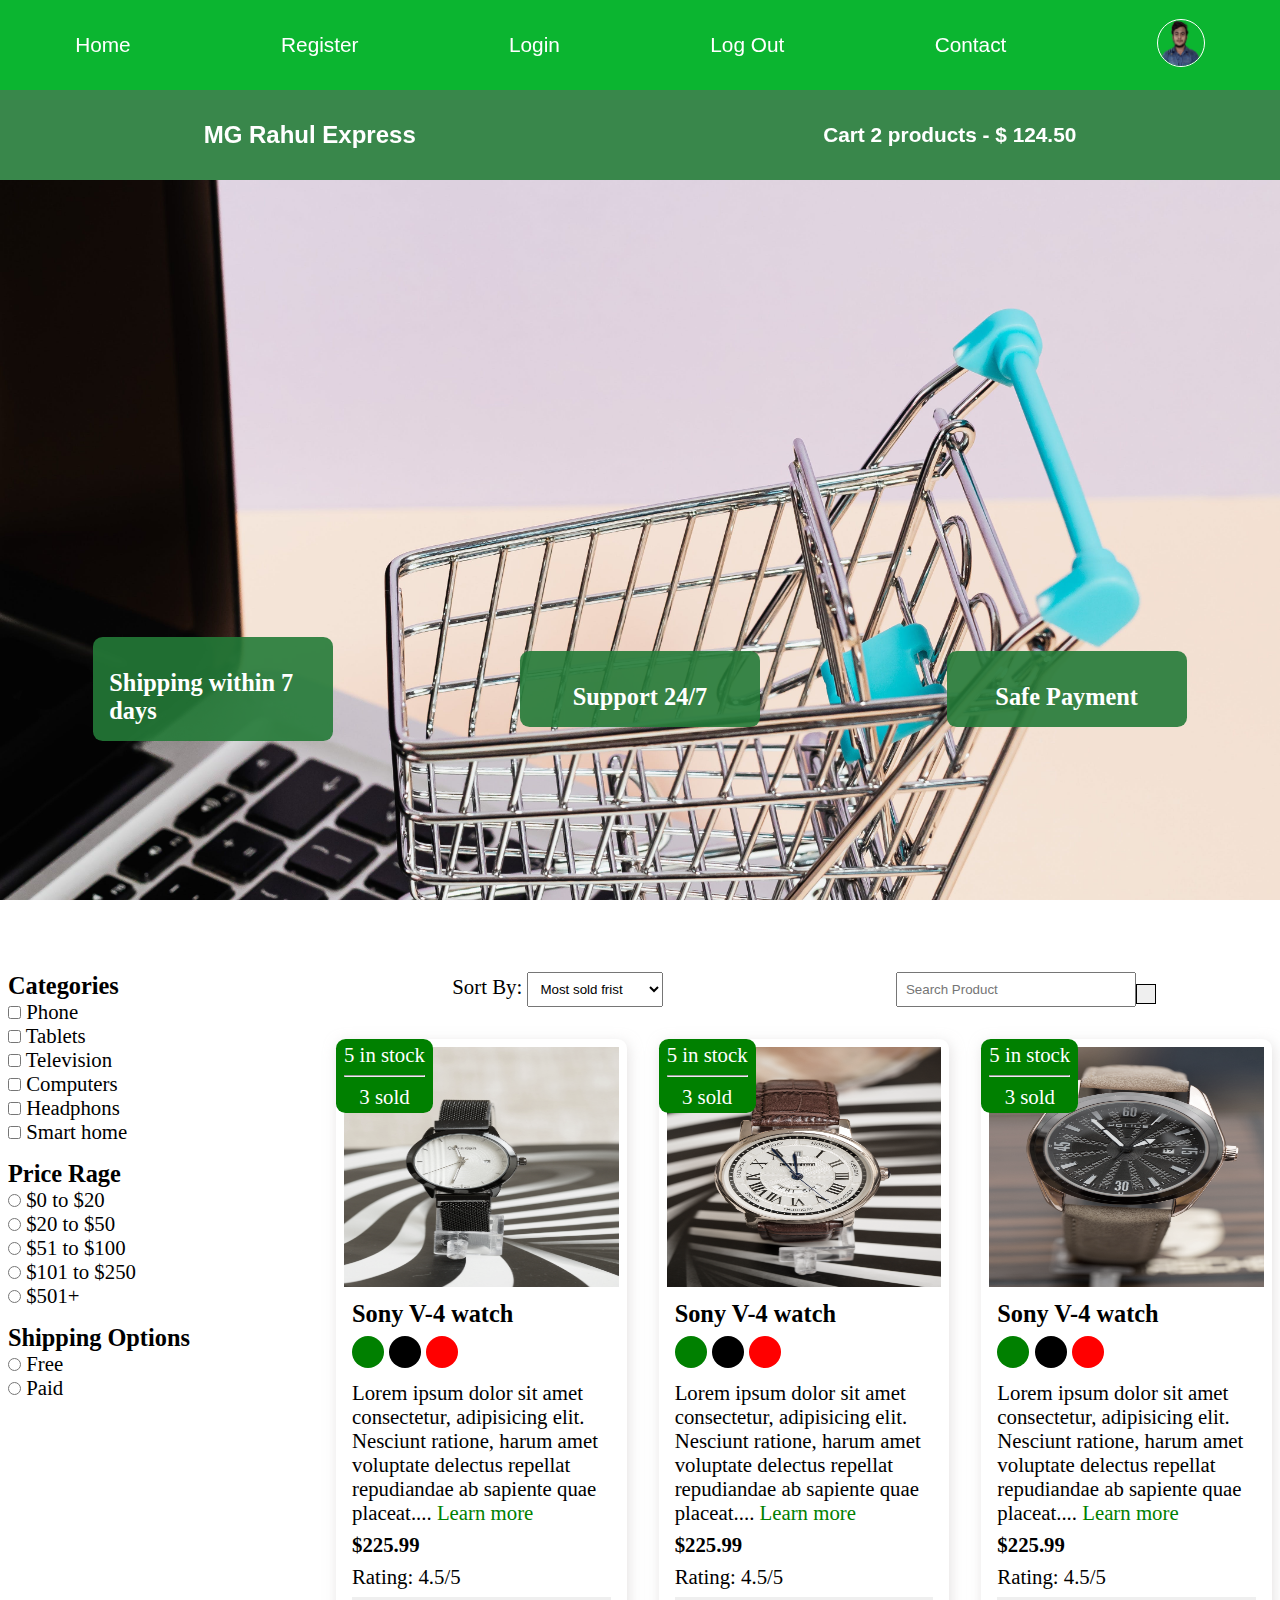
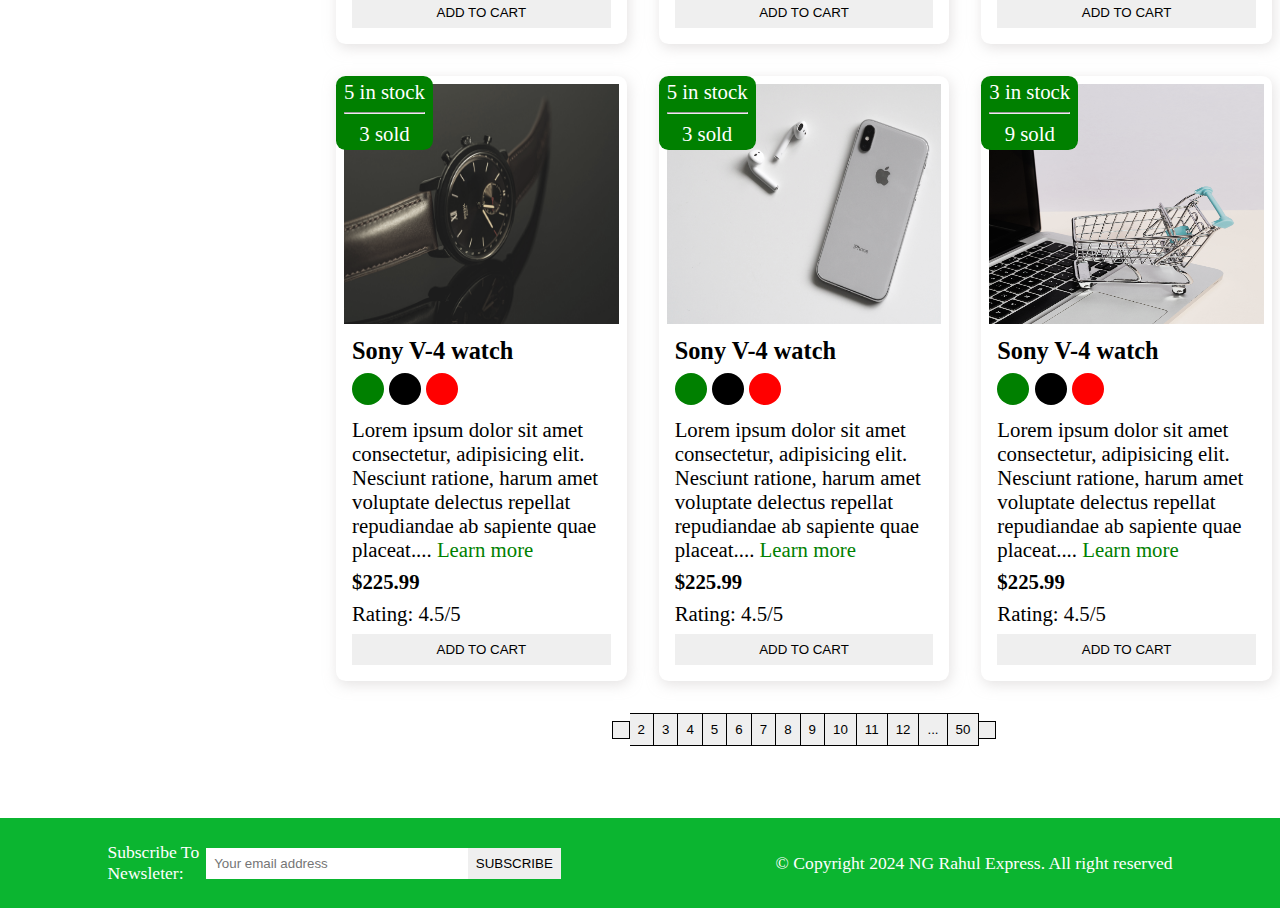
<file: ecommerce project/index.html>
<!DOCTYPE html>
<html lang="en">
  <head>
    <meta charset="UTF-8" />
    <meta name="viewport" content="width=device-width, initial-scale=1.0" />
    <meta name="description" content="mg rahul" />
    <title>Ecommerce Project</title>

    <!-- font awesome cdn -->
    <link
      rel="stylesheet"
      href="https://cdnjs.cloudflare.com/ajax/libs/font-awesome/6.5.1/css/all.min.css"
      integrity="sha512-DTOQO9RWCH3ppGqcWaEA1BIZOC6xxalwEsw9c2QQeAIftl+Vegovlnee1c9QX4TctnWMn13TZye+giMm8e2LwA=="
      crossorigin="anonymous"
      referrerpolicy="no-referrer"
    />

    <link rel="stylesheet" href="style.css" />
  </head>
  <body>
    <!-- navbar starts here  -->
    <i class="fas fa-bars fa-2x" id="menu-icon"></i>
    <nav id="menu" class="hidden">
      <ul class="nav__upper flex-space-around">
        <li class="nav_list">
          <a href="./index.html" class="nav__link">Home</a>
        </li>

        <li class="nav_list">
          <a href="./register.html" class="nav__link">Register</a>
        </li>
        <li class="nav_list">
          <a href="./login.html" class="nav__link">Login</a>
        </li>
        <li class="nav_list">
          <a href="./index.html" class="nav__link">Log Out</a>
        </li>
        <li class="nav_list">
          <a href="./contact.html" class="nav__link">Contact</a>
        </li>
        <li class="nav_list">
          <a href="./profile.html" class="nav__link">
            <img
              class="profile-icon"
              src="./Image/midle.png"
              alt="MG Rahul Photo"
            />
          </a>
        </li>
      </ul>

      <ul class="nav__lower flex-space-around">
        <li class="nav_list">
          <a href="./index.html" class="nav__link nav__brand"
            >MG Rahul Express</a
          >
        </li>
        <li class="nav_list">
          <a href="./card.html" class="nav__link nav__card">
            <span><i class="fa-solid fa-cart-shopping"></i></span>
            Cart 2 products - $ 124.50
          </a>
        </li>
      </ul>
    </nav>
    <!-- navbar ends here  -->

    <!-- header starts here  -->
    <header class="header">
      <div class="banner flex-space-around">
        <marquee behavior="" direction="" class="banner__titiel"
          >50% Sales going on</marquee
        >
        <div class="features flex-space-around">
          <article class="feature flex-center">
            <i class="fa-solid fa-truck feature_icon"></i>
            <h3>Shipping within 7 days</h3>
          </article>
          <article class="feature flex-center">
            <i class="fa-brands fa-rocketchat feature_icon"></i>
            <h3>Support 24/7</h3>
          </article>
          <article class="feature flex-center">
            <i class="fa-regular fa-credit-card feature_icon"></i>
            <h3>Safe Payment</h3>
          </article>
        </div>
      </div>
    </header>
    <!-- header ends here  -->

    <!-- main starts here  -->
    <main class="flex-center">
      <div class="sidebar">
        <section class="categories-section">
          <h3 class="section-title">Categories</h3>
          <ul class="list">
            <li class="list__item">
              <label for="phone">
                <input type="checkbox" name="phone" id="phone" value="phone" />
                Phone
              </label>
            </li>
            <li class="list__item">
              <label for="tablets">
                <input
                  type="checkbox"
                  name="tablets"
                  id="tablets"
                  value="tablets"
                />
                Tablets
              </label>
            </li>
            <li class="list__item">
              <label for="television">
                <input
                  type="checkbox"
                  name="television"
                  id="television"
                  value="television"
                />
                Television
              </label>
            </li>
            <li class="list__item">
              <label for="computers">
                <input
                  type="checkbox"
                  name="computers"
                  id="computers"
                  value="computers"
                />
                Computers
              </label>
            </li>
            <li class="list__item">
              <label for="headphons">
                <input
                  type="checkbox"
                  name="headphons"
                  id="headphons"
                  value="headphons"
                />
                Headphons
              </label>
            </li>
            <li class="list__item">
              <label for="smarthome">
                <input
                  type="checkbox"
                  name="smarthome"
                  id="smarthome"
                  value="smarthome"
                />
                Smart home
              </label>
            </li>
          </ul>
        </section>

        <section class="price-section">
          <h3 class="section-title">Price Rage</h3>
          <ul class="list">
            <li class="list__item">
              <label for="price1">
                <input
                  type="radio"
                  name="price"
                  id="price1"
                  value="[0 to 20]"
                />
                $0 to $20
              </label>
            </li>
            <li class="list__item">
              <label for="price2">
                <input
                  type="radio"
                  name="price"
                  id="price2"
                  value="[21 to 50]"
                />
                $20 to $50
              </label>
            </li>
            <li class="list__item">
              <label for="price3">
                <input
                  type="radio"
                  name="price"
                  id="price3"
                  value="[51 to 100]"
                />
                $51 to $100
              </label>
            </li>
            <li class="list__item">
              <label for="price4">
                <input
                  type="radio"
                  name="price"
                  id="price4"
                  value="[101 to 500]"
                />
                $101 to $250
              </label>
            </li>
            <li class="list__item">
              <label for="price5">
                <input type="radio" name="price" id="price5" value="[501+]" />
                $501+
              </label>
            </li>
          </ul>
        </section>

        <section class="shipping-section">
          <h3 class="section-title">Shipping Options</h3>
          <ul class="list">
            <li class="list__item">
              <label for="free">
                <input type="radio" name="shipping" id="free" value="free" />
                Free
              </label>
            </li>
            <li class="list__item">
              <label for="paid">
                <input type="radio" name="shipping" id="paid" value="paid" />
                Paid
              </label>
            </li>
          </ul>
        </section>
      </div>
      <div class="main-content">
        <section class="actions flex-space-around">
          <div class="actions__sort">
            <label for="sort"> Sort By:</label>
            <select name="sort" id="sort">
              <option value="sold">Most sold frist</option>
              <option value="rating">Most rated frist</option>
              <option value="price">Cheapest frist</option>
              <option value="arrival">Newest frist</option>
              <option value="discount">Biggest discount</option>
            </select>
          </div>
          <div class="actions__search">
            <input type="text" name="" id="" placeholder="Search Product" />
            <button class="btn">
              <i class="fa-sharp fa-solid fa-magnifying-glass"></i>
            </button>
          </div>
        </section>

        <!-- products section starts here  -->
        <section class="products">
          <article class="product card">
            <div class="badge">
              <span>5 in stock</span>
              <hr class="hr-design" />
              <span>3 sold</span>
            </div>
            <img
              src="./Image/pexels-antony-trivet-9979945.jpg"
              alt="Product1"
              class="product__img"
            />
            <div class="product__body">
              <h3 class="product__title">Sony V-4 watch</h3>
              <p>
                <span class="dot green"></span>
                <span class="dot blck"></span>
                <span class="dot red"></span>
              </p>
              <p class="product__description">
                Lorem ipsum dolor sit amet consectetur, adipisicing elit.
                Nesciunt ratione, harum amet voluptate delectus repellat
                repudiandae ab sapiente quae placeat....
                <a href="./product.html" class="learn-more">Learn more</a>
              </p>
              <h4 class="product__price">$225.99</h4>
              <p class="product__rating">Rating: 4.5/5</p>
              <button class="btn product__btn">Add To Cart</button>
            </div>
          </article>
          <article class="product card">
            <div class="badge">
              <span>5 in stock</span>
              <hr class="hr-design" />
              <span>3 sold</span>
            </div>
            <img
              src="./Image/pexels-antony-trivet-9978709.jpg"
              alt="Product1"
              class="product__img"
            />
            <div class="product__body">
              <h3 class="product__title">Sony V-4 watch</h3>
              <p>
                <span class="dot green"></span>
                <span class="dot blck"></span>
                <span class="dot red"></span>
              </p>
              <p class="product__description">
                Lorem ipsum dolor sit amet consectetur, adipisicing elit.
                Nesciunt ratione, harum amet voluptate delectus repellat
                repudiandae ab sapiente quae placeat....
                <a href="./product.html" class="learn-more">Learn more</a>
              </p>
              <h4 class="product__price">$225.99</h4>
              <p class="product__rating">Rating: 4.5/5</p>
              <button class="btn product__btn">Add To Cart</button>
            </div>
          </article>
          <article class="product card">
            <div class="badge">
              <span>5 in stock</span>
              <hr class="hr-design" />
              <span>3 sold</span>
            </div>
            <img
              src="./Image/pexels-antony-trivet-9979199.jpg"
              alt="Product1"
              class="product__img"
            />
            <div class="product__body">
              <h3 class="product__title">Sony V-4 watch</h3>
              <p>
                <span class="dot green"></span>
                <span class="dot blck"></span>
                <span class="dot red"></span>
              </p>
              <p class="product__description">
                Lorem ipsum dolor sit amet consectetur, adipisicing elit.
                Nesciunt ratione, harum amet voluptate delectus repellat
                repudiandae ab sapiente quae placeat....
                <a href="./product.html" class="learn-more">Learn more</a>
              </p>
              <h4 class="product__price">$225.99</h4>
              <p class="product__rating">Rating: 4.5/5</p>
              <button class="btn product__btn">Add To Cart</button>
            </div>
          </article>
          <article class="product card">
            <div class="badge">
              <span>5 in stock</span>
              <hr class="hr-design" />
              <span>3 sold</span>
            </div>
            <img
              src="./Image/pexels-castorly-stock-3829441.jpg"
              alt="Product1"
              class="product__img"
            />
            <div class="product__body">
              <h3 class="product__title">Sony V-4 watch</h3>
              <p>
                <span class="dot green"></span>
                <span class="dot blck"></span>
                <span class="dot red"></span>
              </p>
              <p class="product__description">
                Lorem ipsum dolor sit amet consectetur, adipisicing elit.
                Nesciunt ratione, harum amet voluptate delectus repellat
                repudiandae ab sapiente quae placeat....
                <a href="./product.html" class="learn-more">Learn more</a>
              </p>
              <h4 class="product__price">$225.99</h4>
              <p class="product__rating">Rating: 4.5/5</p>
              <button class="btn product__btn">Add To Cart</button>
            </div>
          </article>
          <article class="product card">
            <div class="badge">
              <span>5 in stock</span>
              <hr class="hr-design" />
              <span>3 sold</span>
            </div>
            <img
              src="./Image/pexels-jess-bailey-designs-788946.jpg"
              alt="Product1"
              class="product__img"
            />
            <div class="product__body">
              <h3 class="product__title">Sony V-4 watch</h3>
              <p>
                <span class="dot green"></span>
                <span class="dot blck"></span>
                <span class="dot red"></span>
              </p>
              <p class="product__description">
                Lorem ipsum dolor sit amet consectetur, adipisicing elit.
                Nesciunt ratione, harum amet voluptate delectus repellat
                repudiandae ab sapiente quae placeat....
                <a href="./product.html" class="learn-more">Learn more</a>
              </p>
              <h4 class="product__price">$225.99</h4>
              <p class="product__rating">Rating: 4.5/5</p>
              <button class="btn product__btn">Add To Cart</button>
            </div>
          </article>
          <article class="product card">
            <div class="badge">
              <span>3 in stock</span>
              <hr class="hr-design" />
              <span>9 sold</span>
            </div>
            <img
              src="./Image/pexels-karolina-grabowska-5632382.jpg"
              alt="Product1"
              class="product__img"
            />
            <div class="product__body">
              <h3 class="product__title">Sony V-4 watch</h3>
              <p>
                <span class="dot green"></span>
                <span class="dot blck"></span>
                <span class="dot red"></span>
              </p>
              <p class="product__description">
                Lorem ipsum dolor sit amet consectetur, adipisicing elit.
                Nesciunt ratione, harum amet voluptate delectus repellat
                repudiandae ab sapiente quae placeat....
                <a href="./product.html" class="learn-more">Learn more</a>
              </p>
              <h4 class="product__price">$225.99</h4>
              <p class="product__rating">Rating: 4.5/5</p>
              <button class="btn product__btn">Add To Cart</button>
            </div>
          </article>
        </section>
        <!-- products section ends here  -->

        <div class="pagination">
          <button class="btn btn-pagination">
            <i class="fas fa-less-than"></i>
          </button>
          <button class="btn btn-pagination">2</button>
          <button class="btn btn-pagination">3</button>
          <button class="btn btn-pagination">4</button>
          <button class="btn btn-pagination">5</button>
          <button class="btn btn-pagination">6</button>
          <button class="btn btn-pagination">7</button>
          <button class="btn btn-pagination">8</button>
          <button class="btn btn-pagination">9</button>
          <button class="btn btn-pagination">10</button>
          <button class="btn btn-pagination">11</button>
          <button class="btn btn-pagination">12</button>
          <button class="btn btn-pagination">...</button>
          <button class="btn btn-pagination">50</button>
          <button class="btn btn-pagination">
            <i class="fas fa-greater-than"></i>
          </button>
        </div>
      </div>
    </main>
    <!-- main ends here  -->

    <!-- footer ends here  -->
    <footer class="footer flex-space-around">
      <div class="flex-space-around">
        <label for="subscribe">Subscribe To Newsleter: </label>
        <input
          type="email"
          id="subscribe"
          name="subscribe"
          placeholder="Your email address"
          class="footer_input"
        />
        <button class="btn btn-subscribe">Subscribe</button>
      </div>
      <div>
        <p>&copy; Copyright 2024 NG Rahul Express. All right reserved</p>
      </div>
    </footer>
    <!-- footer starts here  -->
    <script src="./script/index.js"></script>
  </body>
</html>
</file>
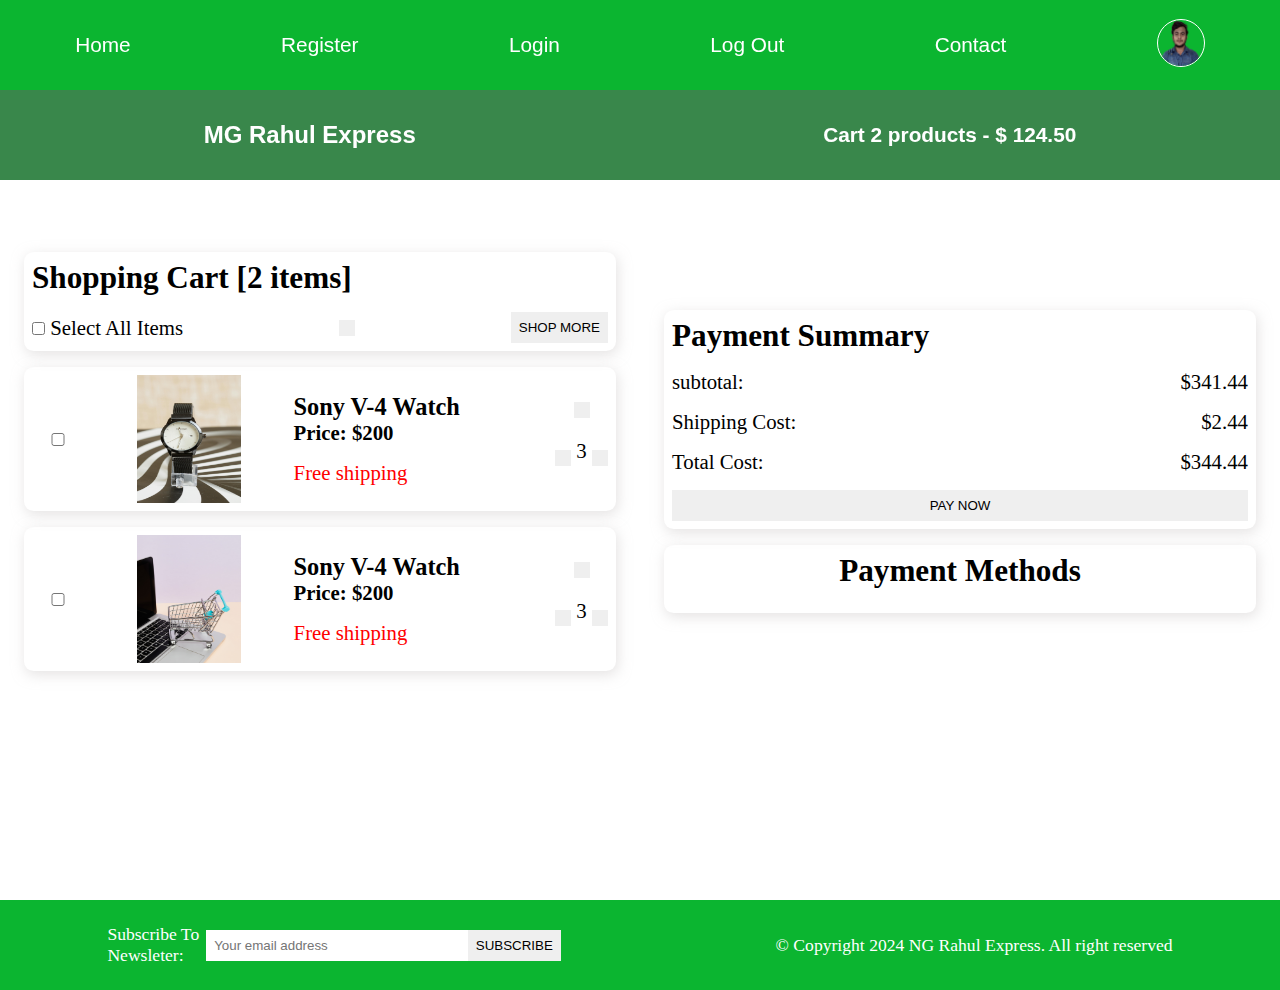
<file: ecommerce project/card.html>
<!DOCTYPE html>
<html lang="en">
  <head>
    <meta charset="UTF-8" />
    <meta name="viewport" content="width=device-width, initial-scale=1.0" />
    <meta name="description" content="mg rahul" />
    <title>Ecommerce Project</title>

    <!-- font awesome cdn -->
    <link
      rel="stylesheet"
      href="https://cdnjs.cloudflare.com/ajax/libs/font-awesome/6.5.1/css/all.min.css"
      integrity="sha512-DTOQO9RWCH3ppGqcWaEA1BIZOC6xxalwEsw9c2QQeAIftl+Vegovlnee1c9QX4TctnWMn13TZye+giMm8e2LwA=="
      crossorigin="anonymous"
      referrerpolicy="no-referrer"
    />

    <link rel="stylesheet" href="style.css" />
  </head>
  <body>
    <!-- navbar starts here  -->
    <i class="fas fa-bars fa-2x" id="menu-icon"></i>
    <nav id="menu" class="hidden">
      <ul class="nav__upper flex-space-around">
        <li class="nav_list">
          <a href="./index.html" class="nav__link">Home</a>
        </li>

        <li class="nav_list">
          <a href="./register.html" class="nav__link">Register</a>
        </li>
        <li class="nav_list">
          <a href="./login.html" class="nav__link">Login</a>
        </li>
        <li class="nav_list">
          <a href="./index.html" class="nav__link">Log Out</a>
        </li>
        <li class="nav_list">
          <a href="./contact.html" class="nav__link">Contact</a>
        </li>
        <li class="nav_list">
          <a href="./profile.html" class="nav__link">
            <img
              class="profile-icon"
              src="./Image/midle.png"
              alt="MG Rahul Photo"
            />
          </a>
        </li>
      </ul>

      <ul class="nav__lower flex-space-around">
        <li class="nav_list">
          <a href="./index.html" class="nav__link nav__brand"
            >MG Rahul Express</a
          >
        </li>
        <li class="nav_list">
          <a href="./card.html" class="nav__link nav__card">
            <span><i class="fa-solid fa-cart-shopping"></i></span>
            Cart 2 products - $ 124.50
          </a>
        </li>
      </ul>
    </nav>
    <!-- navbar ends here  -->
    <main>
      <div class="cart flex-space-around">
        <div class="cart__items">
          <div class="cart__item__heading card">
            <h2>Shopping Cart [2 items]</h2>
            <div class="cart__item__action">
              <label for="select">
                <input type="checkbox" name="select" id="select" />
                Select All Items
              </label>
              <button class="btn">
                <i class="fas fa-trash-alt"></i>
              </button>
              <button class="btn">Shop More</button>
            </div>
          </div>
          <div class="cart__item card flex-center">
            <input type="checkbox" name="select" id="select" />
            <img
              src="./Image/pexels-antony-trivet-9979945.jpg"
              alt="image"
              class="cart__item-img"
            />
            <div class="cart__item_description">
              <h3 class="product_name">Sony V-4 Watch</h3>
              <h4 class="product_price">Price: $200</h4>
              <p class="cart__item__shjipping">Free shipping</p>
            </div>
            <div class="cart__item__actions">
              <div>
                <button class="btn">
                  <i class="fas fa-trash-alt"></i>
                </button>
              </div>
              <div>
                <button class="btn">
                  <i class="fas fa-add"></i>
                </button>
                <span>3</span>
                <button class="btn">
                  <i class="fas fa-minus"></i>
                </button>
              </div>
            </div>
          </div>

          <div class="cart__item card flex-center">
            <input type="checkbox" name="select" id="select" />
            <img
              src="./Image/pexels-karolina-grabowska-5632382.jpg"
              alt="image"
              class="cart__item-img"
            />
            <div class="cart__item_description">
              <h3 class="product_name">Sony V-4 Watch</h3>
              <h4 class="product_price">Price: $200</h4>
              <p class="cart__item__shjipping">Free shipping</p>
            </div>
            <div class="cart__item__actions">
              <div>
                <button class="btn">
                  <i class="fas fa-trash-alt"></i>
                </button>
              </div>
              <div>
                <button class="btn">
                  <i class="fas fa-add"></i>
                </button>
                <span>3</span>
                <button class="btn">
                  <i class="fas fa-minus"></i>
                </button>
              </div>
            </div>
          </div>
        </div>
        <div class="cart__payment">
          <div class="cart__payment__summary card">
            <h2>Payment Summary</h2>
            <div class="cart__payment__summary__total">
              <p>subtotal:</p>
              <p>$341.44</p>
            </div>
            <div class="cart__payment__summary__total">
              <p>Shipping Cost:</p>
              <p>$2.44</p>
            </div>
            <div class="cart__payment__summary__total">
              <p>Total Cost:</p>
              <p>$344.44</p>
            </div>
            <button class="btn cart__payment_btn">PAY NOW</button>
          </div>
          <div class="cart__payment__method card">
            <h2>Payment Methods</h2>
            <div>
              <i class="fa-brands fa-cc-visa fa-3x"></i>
              <i class="fa-brands fa-cc-apple-pay fa-3x"></i>
              <i class="fa-brands fa-cc-amex fa-3x"></i>
              <i class="fa-brands fa-cc-amazon-pay fa-3x"></i>
              <i class="fa-brands fa-cc-paypal fa-3x"></i>
            </div>
          </div>
        </div>
      </div>
    </main>
    <!-- footer ends here  -->
    <footer class="footer flex-space-around">
      <div class="flex-space-around">
        <label for="subscribe">Subscribe To Newsleter: </label>
        <input
          type="email"
          id="subscribe"
          name="subscribe"
          placeholder="Your email address"
          class="footer_input"
        />
        <button class="btn btn-subscribe">Subscribe</button>
      </div>
      <div>
        <p>&copy; Copyright 2024 NG Rahul Express. All right reserved</p>
      </div>
    </footer>
    <!-- footer starts here  -->
    <script src="./script/index.js"></script>
  </body>
</html>
</file>
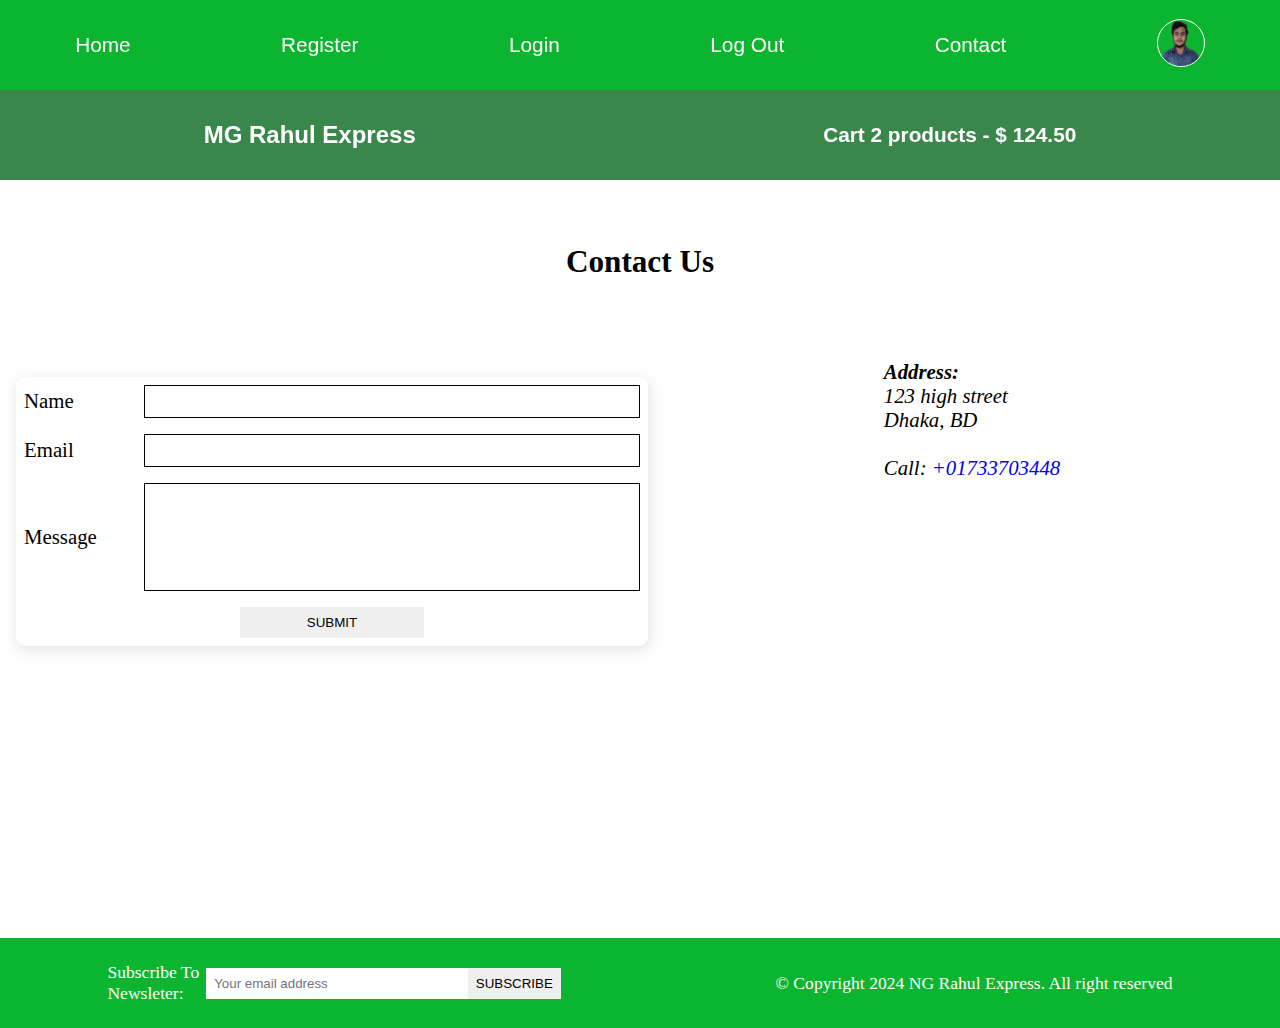
<file: ecommerce project/contact.html>
<!DOCTYPE html>
<html lang="en">
  <head>
    <meta charset="UTF-8" />
    <meta name="viewport" content="width=device-width, initial-scale=1.0" />
    <meta name="description" content="mg rahul" />
    <title>Ecommerce Project</title>

    <!-- font awesome cdn -->
    <link
      rel="stylesheet"
      href="https://cdnjs.cloudflare.com/ajax/libs/font-awesome/6.5.1/css/all.min.css"
      integrity="sha512-DTOQO9RWCH3ppGqcWaEA1BIZOC6xxalwEsw9c2QQeAIftl+Vegovlnee1c9QX4TctnWMn13TZye+giMm8e2LwA=="
      crossorigin="anonymous"
      referrerpolicy="no-referrer"
    />

    <link rel="stylesheet" href="style.css" />
  </head>
  <body>
    <!-- navbar starts here  -->
    <i class="fas fa-bars fa-2x" id="menu-icon"></i>
    <nav id="menu" class="hidden">
      <ul class="nav__upper flex-space-around">
        <li class="nav_list">
          <a href="./index.html" class="nav__link">Home</a>
        </li>

        <li class="nav_list">
          <a href="./register.html" class="nav__link">Register</a>
        </li>
        <li class="nav_list">
          <a href="./login.html" class="nav__link">Login</a>
        </li>
        <li class="nav_list">
          <a href="./index.html" class="nav__link">Log Out</a>
        </li>
        <li class="nav_list">
          <a href="./contact.html" class="nav__link">Contact</a>
        </li>
        <li class="nav_list">
          <a href="./profile.html" class="nav__link">
            <img
              class="profile-icon"
              src="./Image/midle.png"
              alt="MG Rahul Photo"
            />
          </a>
        </li>
      </ul>

      <ul class="nav__lower flex-space-around">
        <li class="nav_list">
          <a href="./index.html" class="nav__link nav__brand"
            >MG Rahul Express</a
          >
        </li>
        <li class="nav_list">
          <a href="./card.html" class="nav__link nav__card">
            <span><i class="fa-solid fa-cart-shopping"></i></span>
            Cart 2 products - $ 124.50
          </a>
        </li>
      </ul>
    </nav>
    <!-- navbar ends here  -->

    <main>
      <section class="contact-section">
        <h2 class="section-title text-center">Contact Us</h2>
        <div class="contact-container flex-center">
          <form action="#" class="form card">
            <div class="form-control flex-center">
              <label for="name">Name</label>
              <input
                type="text"
                name="name"
                id="name"
                required
                autocomplete="name"
              />
            </div>
            <div class="form-control flex-center">
              <label for="email">Email</label>
              <input
                type="email"
                name="email"
                id="email"
                required
                autocomplete="email"
              />
            </div>
            <div class="form-control flex-center">
              <label for="message">Message</label>
              <textarea
                name="message"
                id="message"
                cols=" "
                rows=" "
              ></textarea>
            </div>
            <div class="form-control flex-center form-btn-field">
              <button class="btn contact-btn" type="submit">Submit</button>
            </div>
          </form>
          <div class="contact-address flex-space-around">
            <address>
              <h4>Address:</h4>
              <p>123 high street</p>
              <p>Dhaka, BD</p>

              <br />
              <span>Call: </span>
              <a href="tel:+01733703448">+01733703448</a>
            </address>
            <iframe
              class="contact-map"
              src="https://www.google.com/maps/embed?pb=!1m18!1m12!1m3!1d29060.179461706266!2d90.76095604345643!3d24.432653399649627!2m3!1f0!2f0!3f0!3m2!1i1024!2i768!4f13.1!3m3!1m2!1s0x3756918773180af5%3A0x530a9427210ef003!2sKishoreganj!5e0!3m2!1sen!2sbd!4v1705348744077!5m2!1sen!2sbd"
              style="border: 0"
              allowfullscreen=""
              loading="lazy"
              referrerpolicy="no-referrer-when-downgrade"
            ></iframe>
          </div>
        </div>
      </section>
    </main>
    <!-- footer ends here  -->
    <footer class="footer flex-space-around">
      <div class="flex-space-around">
        <label for="subscribe">Subscribe To Newsleter: </label>
        <input
          type="email"
          id="subscribe"
          name="subscribe"
          placeholder="Your email address"
          class="footer_input"
        />
        <button class="btn btn-subscribe">Subscribe</button>
      </div>
      <div>
        <p>&copy; Copyright 2024 NG Rahul Express. All right reserved</p>
      </div>
    </footer>
    <!-- footer starts here  -->
    <script src="./script/index.js"></script>
  </body>
</html>
</file>
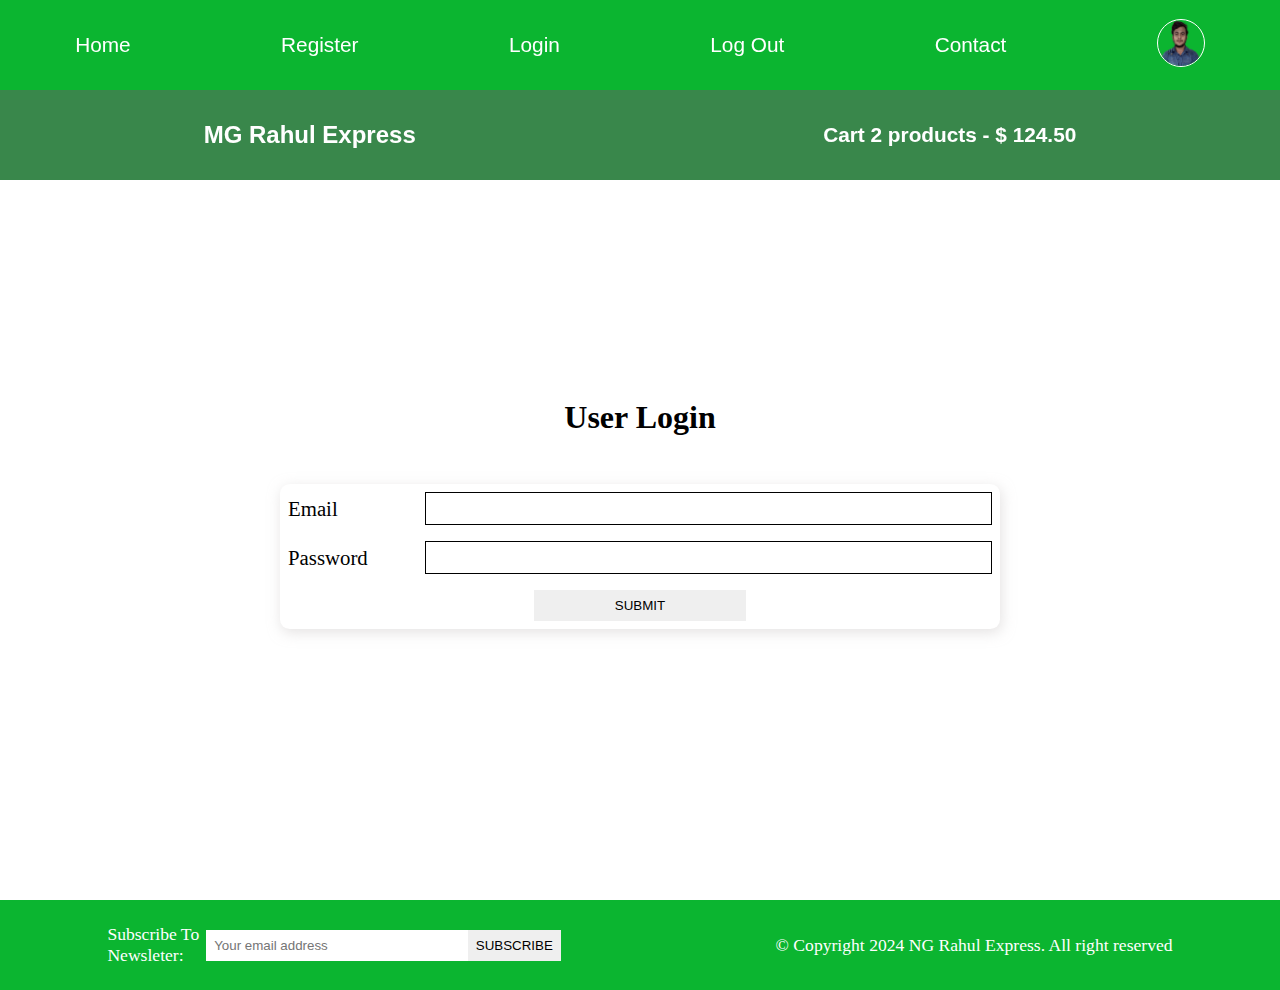
<file: ecommerce project/login.html>
<!DOCTYPE html>
<html lang="en">
  <head>
    <meta charset="UTF-8" />
    <meta name="viewport" content="width=device-width, initial-scale=1.0" />
    <meta name="description" content="mg rahul" />
    <title>Ecommerce Project</title>

    <!-- font awesome cdn -->
    <link
      rel="stylesheet"
      href="https://cdnjs.cloudflare.com/ajax/libs/font-awesome/6.5.1/css/all.min.css"
      integrity="sha512-DTOQO9RWCH3ppGqcWaEA1BIZOC6xxalwEsw9c2QQeAIftl+Vegovlnee1c9QX4TctnWMn13TZye+giMm8e2LwA=="
      crossorigin="anonymous"
      referrerpolicy="no-referrer"
    />

    <link rel="stylesheet" href="style.css" />
  </head>
  <body>
    <!-- navbar starts here  -->
    <i class="fas fa-bars fa-2x" id="menu-icon"></i>
    <nav id="menu" class="hidden">
      <ul class="nav__upper flex-space-around">
        <li class="nav_list">
          <a href="./index.html" class="nav__link">Home</a>
        </li>

        <li class="nav_list">
          <a href="./register.html" class="nav__link">Register</a>
        </li>
        <li class="nav_list">
          <a href="./login.html" class="nav__link">Login</a>
        </li>
        <li class="nav_list">
          <a href="./index.html" class="nav__link">Log Out</a>
        </li>
        <li class="nav_list">
          <a href="./contact.html" class="nav__link">Contact</a>
        </li>
        <li class="nav_list">
          <a href="./profile.html" class="nav__link">
            <img
              class="profile-icon"
              src="./Image/midle.png"
              alt="MG Rahul Photo"
            />
          </a>
        </li>
      </ul>

      <ul class="nav__lower flex-space-around">
        <li class="nav_list">
          <a href="./index.html" class="nav__link nav__brand"
            >MG Rahul Express</a
          >
        </li>
        <li class="nav_list">
          <a href="./card.html" class="nav__link nav__card">
            <span><i class="fa-solid fa-cart-shopping"></i></span>
            Cart 2 products - $ 124.50
          </a>
        </li>
      </ul>
    </nav>
    <!-- navbar ends here  -->

    <main>
      <section class="login">
        <h2 class="section-titile text-center">User Login</h2>
        <div class="card">
          <form action="#" class="form">
            <div class="form-control flex-center">
              <label for="email">Email</label>
              <input
                type="email"
                name="email"
                id="email"
                required
                autocomplete="email"
              />
            </div>
            <div class="form-control flex-center">
              <label for="password">Password</label>
              <input
                type="password"
                name="password"
                id="password"
                required
                autocomplete="password"
              />
            </div>
            <div class="form-control flex-center form-btn-field">
              <button class="btn contact-btn" type="submit">Submit</button>
            </div>
          </form>
        </div>
      </section>
    </main>
    <!-- footer ends here  -->
    <footer class="footer flex-space-around">
      <div class="flex-space-around">
        <label for="subscribe">Subscribe To Newsleter: </label>
        <input
          type="email"
          id="subscribe"
          name="subscribe"
          placeholder="Your email address"
          class="footer_input"
        />
        <button class="btn btn-subscribe">Subscribe</button>
      </div>
      <div>
        <p>&copy; Copyright 2024 NG Rahul Express. All right reserved</p>
      </div>
    </footer>
    <!-- footer starts here  -->
    <script src="./script/index.js"></script>
  </body>
</html>
</file>
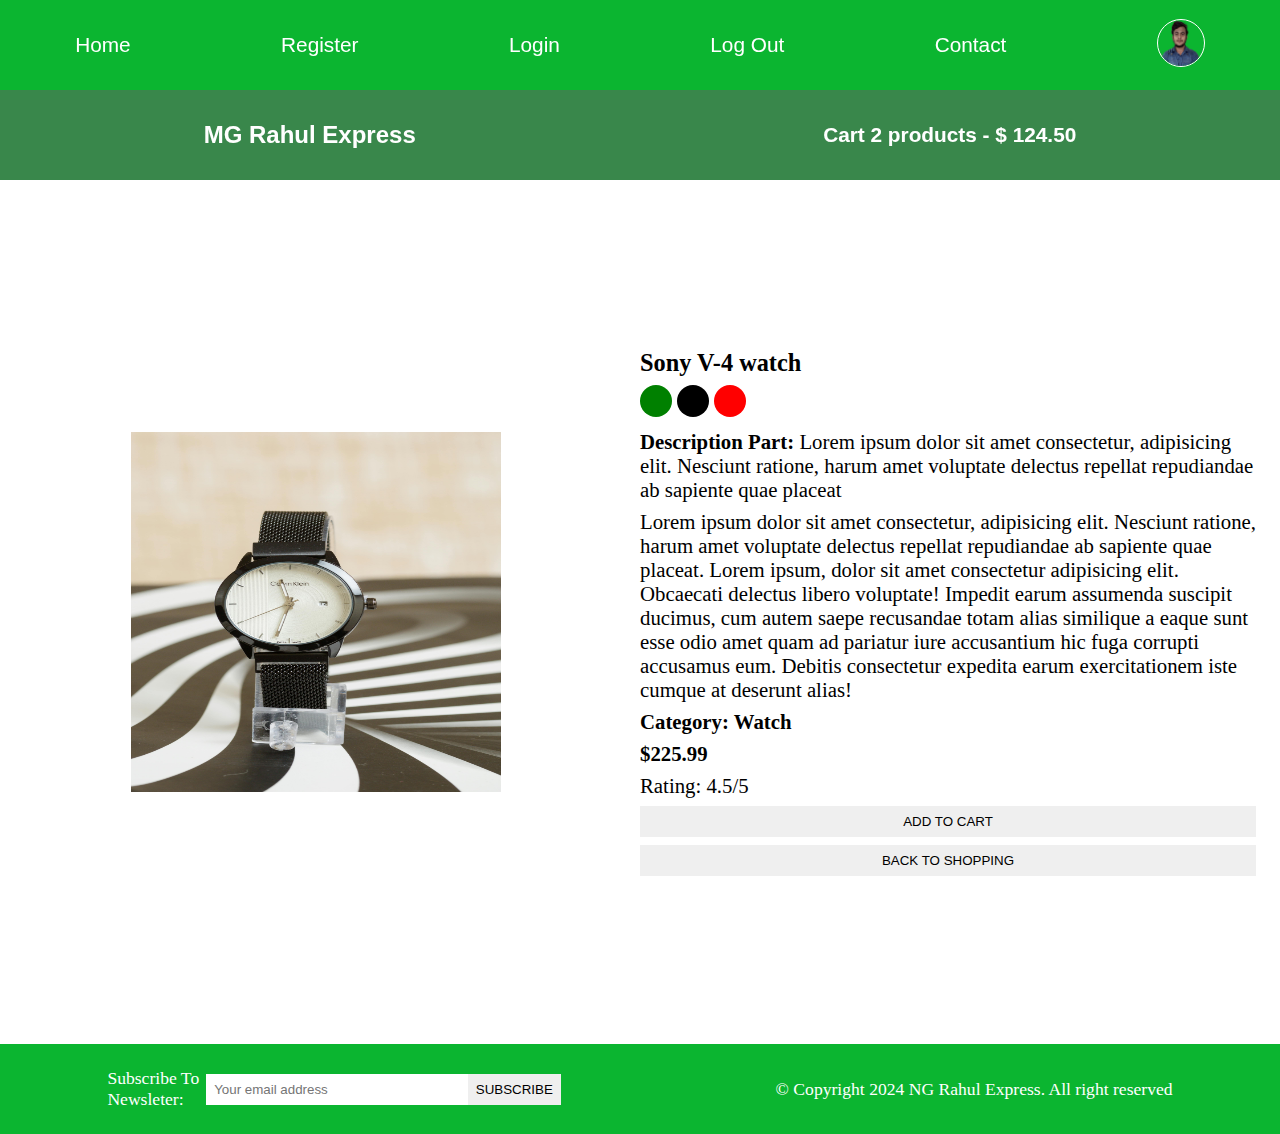
<file: ecommerce project/product.html>
<!DOCTYPE html>
<html lang="en">
  <head>
    <meta charset="UTF-8" />
    <meta name="viewport" content="width=device-width, initial-scale=1.0" />
    <meta name="description" content="mg rahul" />
    <title>Ecommerce Project</title>

    <!-- font awesome cdn -->
    <link
      rel="stylesheet"
      href="https://cdnjs.cloudflare.com/ajax/libs/font-awesome/6.5.1/css/all.min.css"
      integrity="sha512-DTOQO9RWCH3ppGqcWaEA1BIZOC6xxalwEsw9c2QQeAIftl+Vegovlnee1c9QX4TctnWMn13TZye+giMm8e2LwA=="
      crossorigin="anonymous"
      referrerpolicy="no-referrer"
    />

    <link rel="stylesheet" href="style.css" />
  </head>
  <body>
    <!-- navbar starts here  -->
    <i class="fas fa-bars fa-2x" id="menu-icon"></i>
    <nav id="menu" class="hidden">
      <ul class="nav__upper flex-space-around">
        <li class="nav_list">
          <a href="./index.html" class="nav__link">Home</a>
        </li>

        <li class="nav_list">
          <a href="./register.html" class="nav__link">Register</a>
        </li>
        <li class="nav_list">
          <a href="./login.html" class="nav__link">Login</a>
        </li>
        <li class="nav_list">
          <a href="./index.html" class="nav__link">Log Out</a>
        </li>
        <li class="nav_list">
          <a href="./contact.html" class="nav__link">Contact</a>
        </li>
        <li class="nav_list">
          <a href="./profile.html" class="nav__link">
            <img
              class="profile-icon"
              src="./Image/midle.png"
              alt="MG Rahul Photo"
            />
          </a>
        </li>
      </ul>

      <ul class="nav__lower flex-space-around">
        <li class="nav_list">
          <a href="./index.html" class="nav__link nav__brand"
            >MG Rahul Express</a
          >
        </li>
        <li class="nav_list">
          <a href="./card.html" class="nav__link nav__card">
            <span><i class="fa-solid fa-cart-shopping"></i></span>
            Cart 2 products - $ 124.50
          </a>
        </li>
      </ul>
    </nav>
    <!-- navbar ends here  -->

    <!-- header starts here  -->
    <main class="flex-center">
      <div class="main-content">
        <section class="product__details flex-center">
          <div class="product__details_left flex-center">
            <img src="./Image/pexels-antony-trivet-9979945.jpg" alt="" />
          </div>
          <div class="product__details_right">
            <h3 class="product__title">Sony V-4 watch</h3>
            <p>
              <span class="dot green"></span>
              <span class="dot blck"></span>
              <span class="dot red"></span>
            </p>
            <p class="product__description">
              <strong>Description Part: </strong>
              Lorem ipsum dolor sit amet consectetur, adipisicing elit. Nesciunt
              ratione, harum amet voluptate delectus repellat repudiandae ab
              sapiente quae placeat
            </p>
            <p class="product__description">
              Lorem ipsum dolor sit amet consectetur, adipisicing elit. Nesciunt
              ratione, harum amet voluptate delectus repellat repudiandae ab
              sapiente quae placeat. Lorem ipsum, dolor sit amet consectetur
              adipisicing elit. Obcaecati delectus libero voluptate! Impedit
              earum assumenda suscipit ducimus, cum autem saepe recusandae totam
              alias similique a eaque sunt esse odio amet quam ad pariatur iure
              accusantium hic fuga corrupti accusamus eum. Debitis consectetur
              expedita earum exercitationem iste cumque at deserunt alias!
            </p>

            <h4 class="category">Category: Watch</h4>
            <h4 class="product__price">$225.99</h4>
            <p class="product__rating">Rating: 4.5/5</p>
            <button class="btn product__btn">Add To Cart</button>
            <button class="btn product__btn">Back to Shopping</button>
          </div>
        </section>
      </div>
    </main>
    <!-- header ends here  -->
    <!-- footer ends here  -->
    <footer class="footer flex-space-around">
      <div class="flex-space-around">
        <label for="subscribe">Subscribe To Newsleter: </label>
        <input
          type="email"
          id="subscribe"
          name="subscribe"
          placeholder="Your email address"
          class="footer_input"
        />
        <button class="btn btn-subscribe">Subscribe</button>
      </div>
      <div>
        <p>&copy; Copyright 2024 NG Rahul Express. All right reserved</p>
      </div>
    </footer>
    <!-- footer starts here  -->
    <script src="./script/index.js"></script>
  </body>
</html>
</file>
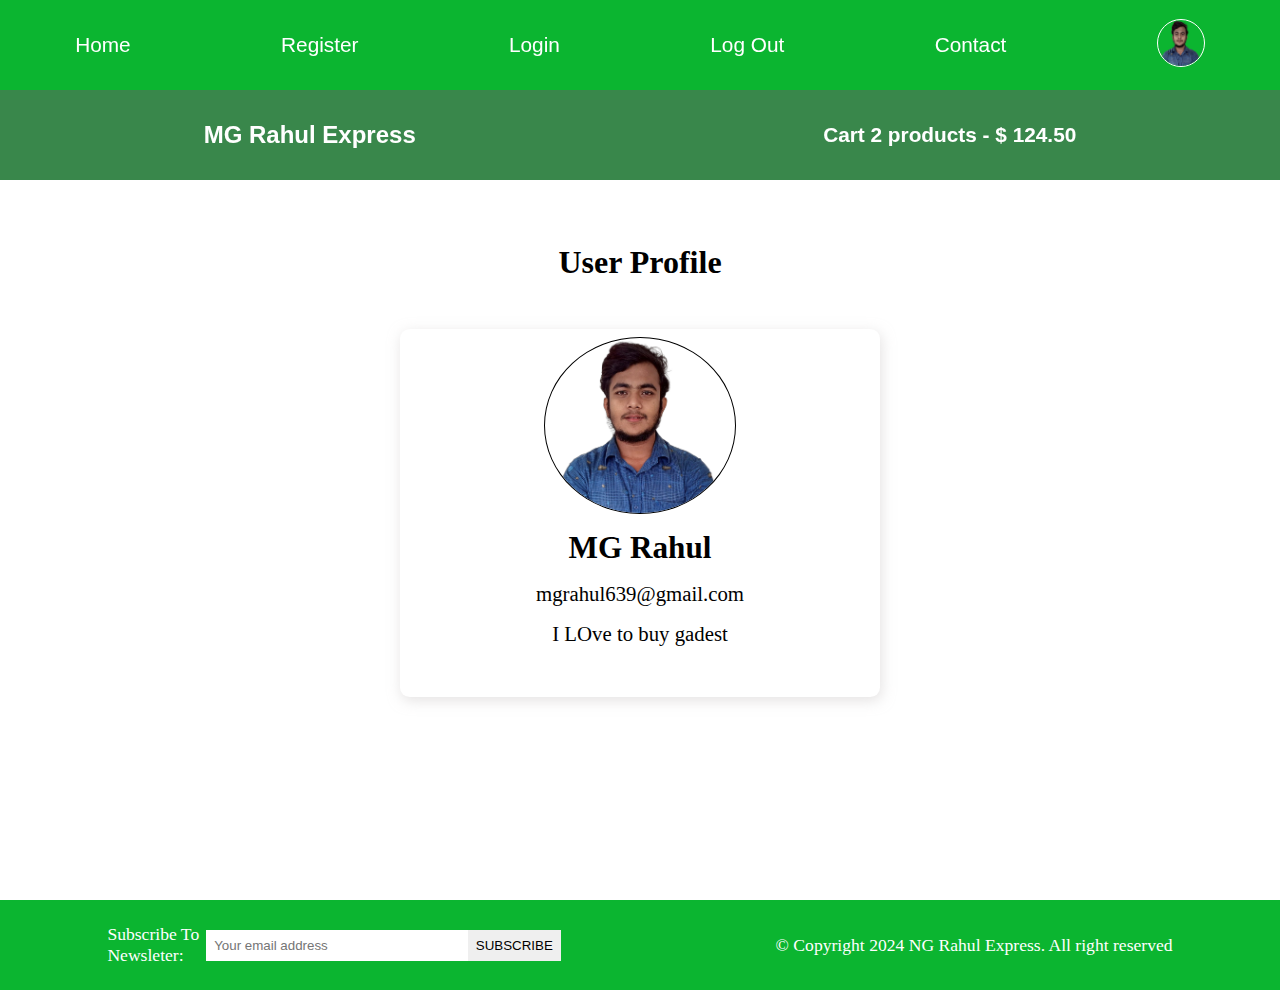
<file: ecommerce project/profile.html>
<!DOCTYPE html>
<html lang="en">
  <head>
    <meta charset="UTF-8" />
    <meta name="viewport" content="width=device-width, initial-scale=1.0" />
    <meta name="description" content="mg rahul" />
    <title>Ecommerce Project</title>

    <!-- font awesome cdn -->
    <link
      rel="stylesheet"
      href="https://cdnjs.cloudflare.com/ajax/libs/font-awesome/6.5.1/css/all.min.css"
      integrity="sha512-DTOQO9RWCH3ppGqcWaEA1BIZOC6xxalwEsw9c2QQeAIftl+Vegovlnee1c9QX4TctnWMn13TZye+giMm8e2LwA=="
      crossorigin="anonymous"
      referrerpolicy="no-referrer"
    />

    <link rel="stylesheet" href="style.css" />
  </head>
  <body>
    <!-- navbar starts here  -->
    <i class="fas fa-bars fa-2x" id="menu-icon"></i>
    <nav id="menu" class="hidden">
      <ul class="nav__upper flex-space-around">
        <li class="nav_list">
          <a href="./index.html" class="nav__link">Home</a>
        </li>

        <li class="nav_list">
          <a href="./register.html" class="nav__link">Register</a>
        </li>
        <li class="nav_list">
          <a href="./login.html" class="nav__link">Login</a>
        </li>
        <li class="nav_list">
          <a href="./index.html" class="nav__link">Log Out</a>
        </li>
        <li class="nav_list">
          <a href="./contact.html" class="nav__link">Contact</a>
        </li>
        <li class="nav_list">
          <a href="./profile.html" class="nav__link">
            <img
              class="profile-icon"
              src="./Image/midle.png"
              alt="MG Rahul Photo"
            />
          </a>
        </li>
      </ul>

      <ul class="nav__lower flex-space-around">
        <li class="nav_list">
          <a href="./index.html" class="nav__link nav__brand"
            >MG Rahul Express</a
          >
        </li>
        <li class="nav_list">
          <a href="./card.html" class="nav__link nav__card">
            <span><i class="fa-solid fa-cart-shopping"></i></span>
            Cart 2 products - $ 124.50
          </a>
        </li>
      </ul>
    </nav>
    <!-- navbar ends here  -->

    <main>
      <section class="profile flex-center">
        <h2 class="section-titile text-center">User Profile</h2>
        <div class="card flex-center">
          <img src="./Image/midle.png" alt="Image" class="profile__img" />
          <h2 class="profiel__name">MG Rahul</h2>
          <p class="profile__email">mgrahul639@gmail.com</p>
          <p class="profile__about">I LOve to buy gadest</p>
          <div class="profile__buttons">
            <button class="btn profiel__edit-btn">
              <i class="far fa-edit fa-2x"></i>
            </button>
            <button class="btn delete-btn">
              <i class="far fa-trash-alt fa-2x"></i>
            </button>
          </div>
        </div>
      </section>
    </main>
    <!-- footer ends here  -->
    <footer class="footer flex-space-around">
      <div class="flex-space-around">
        <label for="subscribe">Subscribe To Newsleter: </label>
        <input
          type="email"
          id="subscribe"
          name="subscribe"
          placeholder="Your email address"
          class="footer_input"
        />
        <button class="btn btn-subscribe">Subscribe</button>
      </div>
      <div>
        <p>&copy; Copyright 2024 NG Rahul Express. All right reserved</p>
      </div>
    </footer>
    <!-- footer starts here  -->
    <script src="./script/index.js"></script>
  </body>
</html>
</file>
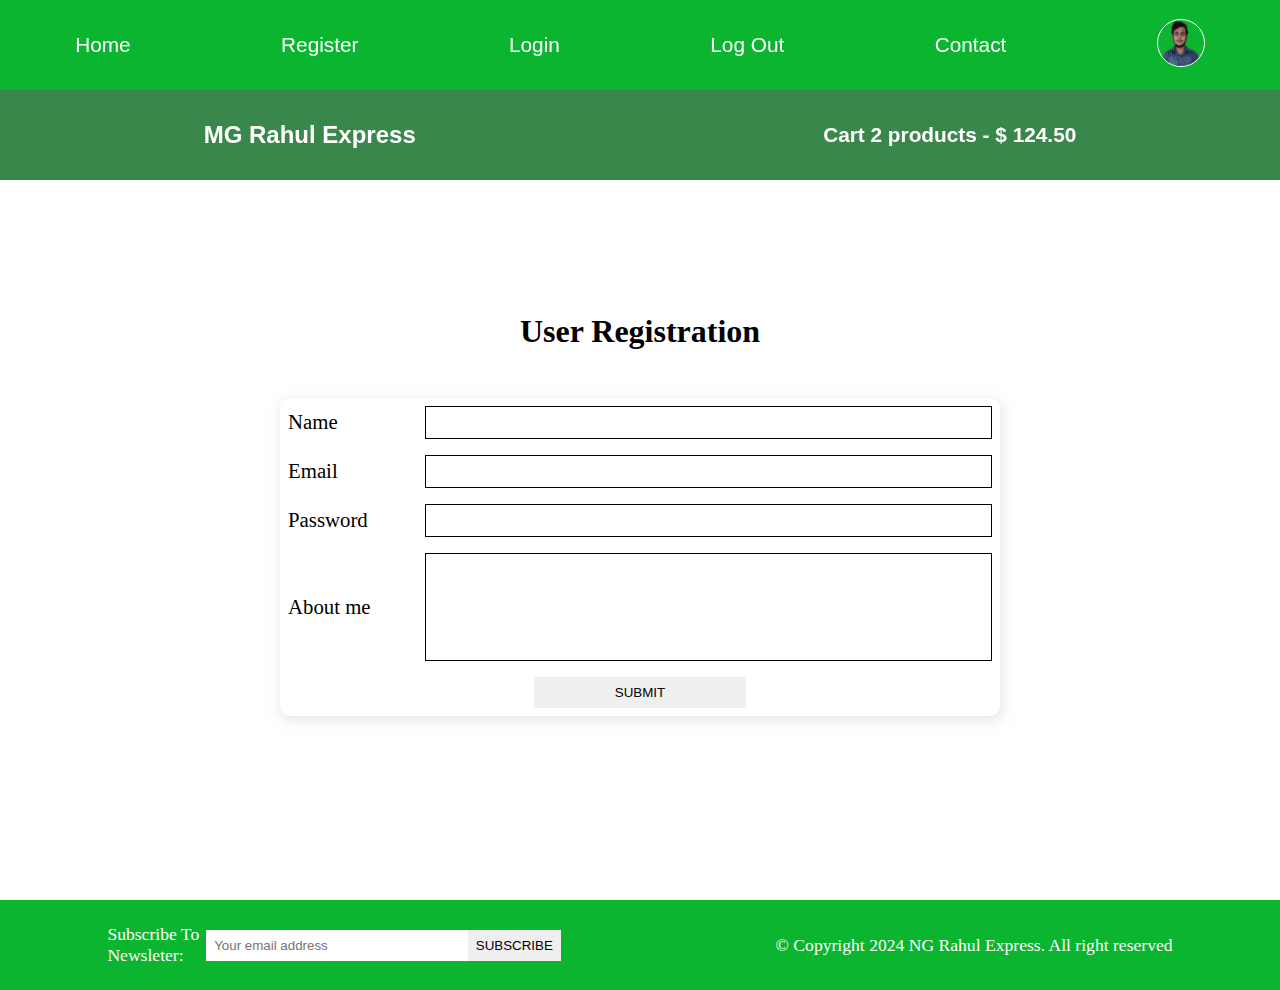
<file: ecommerce project/register.html>
<!DOCTYPE html>
<html lang="en">
  <head>
    <meta charset="UTF-8" />
    <meta name="viewport" content="width=device-width, initial-scale=1.0" />
    <meta name="description" content="mg rahul" />
    <title>Ecommerce Project</title>

    <!-- font awesome cdn -->
    <link
      rel="stylesheet"
      href="https://cdnjs.cloudflare.com/ajax/libs/font-awesome/6.5.1/css/all.min.css"
      integrity="sha512-DTOQO9RWCH3ppGqcWaEA1BIZOC6xxalwEsw9c2QQeAIftl+Vegovlnee1c9QX4TctnWMn13TZye+giMm8e2LwA=="
      crossorigin="anonymous"
      referrerpolicy="no-referrer"
    />

    <link rel="stylesheet" href="style.css" />
  </head>
  <body>
    <!-- navbar starts here  -->
    <i class="fas fa-bars fa-2x" id="menu-icon"></i>
    <nav id="menu" class="hidden">
      <ul class="nav__upper flex-space-around">
        <li class="nav_list">
          <a href="./index.html" class="nav__link">Home</a>
        </li>

        <li class="nav_list">
          <a href="./register.html" class="nav__link">Register</a>
        </li>
        <li class="nav_list">
          <a href="./login.html" class="nav__link">Login</a>
        </li>
        <li class="nav_list">
          <a href="./index.html" class="nav__link">Log Out</a>
        </li>
        <li class="nav_list">
          <a href="./contact.html" class="nav__link">Contact</a>
        </li>
        <li class="nav_list">
          <a href="./profile.html" class="nav__link">
            <img
              class="profile-icon"
              src="./Image/midle.png"
              alt="MG Rahul Photo"
            />
          </a>
        </li>
      </ul>

      <ul class="nav__lower flex-space-around">
        <li class="nav_list">
          <a href="./index.html" class="nav__link nav__brand"
            >MG Rahul Express</a
          >
        </li>
        <li class="nav_list">
          <a href="./card.html" class="nav__link nav__card">
            <span><i class="fa-solid fa-cart-shopping"></i></span>
            Cart 2 products - $ 124.50
          </a>
        </li>
      </ul>
    </nav>
    <!-- navbar ends here  -->
    <main>
      <section class="register">
        <h2 class="section-titile text-center">User Registration</h2>
        <div class="card">
          <form action="#" class="form">
            <div class="form-control flex-center">
              <label for="name">Name</label>
              <input
                type="text"
                name="name"
                id="name"
                required
                autocomplete="name"
              />
            </div>
            <div class="form-control flex-center">
              <label for="email">Email</label>
              <input
                type="email"
                name="email"
                id="email"
                required
                autocomplete="email"
              />
            </div>
            <div class="form-control flex-center">
              <label for="password">Password</label>
              <input
                type="password"
                name="password"
                id="password"
                required
                autocomplete="password"
              />
            </div>
            <div class="form-control flex-center">
              <label for="about">About me</label>
              <textarea name="about" id="about" cols=" " rows=" "></textarea>
            </div>
            <div class="form-control flex-center form-btn-field">
              <button class="btn contact-btn" type="submit">Submit</button>
            </div>
          </form>
        </div>
      </section>
    </main>
    <!-- footer ends here  -->
    <footer class="footer flex-space-around">
      <div class="flex-space-around">
        <label for="subscribe">Subscribe To Newsleter: </label>
        <input
          type="email"
          id="subscribe"
          name="subscribe"
          placeholder="Your email address"
          class="footer_input"
        />
        <button class="btn btn-subscribe">Subscribe</button>
      </div>
      <div>
        <p>&copy; Copyright 2024 NG Rahul Express. All right reserved</p>
      </div>
    </footer>
    <!-- footer starts here  -->
    <script src="./script/index.js"></script>
  </body>
</html>
</file>
<file: ecommerce project/style.css>
/* reset code and common code start here  */
:root {
  --primaryy-color: rgb(11, 181, 48);
  --secondary-color: rgb(36, 122, 55, 0.9);
  --pading: 0.5rem;
  --transition: all 0.5s;
  --border-redius: 0.6rem;
  --box-shadow: 0.1rem 0.2rem 0.8rem rgba(205, 202, 202, 0.5);
}
* {
  margin: 0;
  padding: 0;
  box-sizing: border-box;
  text-decoration: none;
  list-style: none;
  outline: none;
}
html {
  scroll-behavior: smooth;
}
body {
  font-family: "Times New Roman", Times, serif;
  font-size: 1.3rem;
}
img {
  width: 100%;
  height: auto;
}
.flex-center {
  display: flex;
  align-items: center;
  justify-content: center;
}
.flex-space-around {
  display: flex;
  justify-content: space-around;
  align-items: center;
}
.btn {
  border: none;
  padding: var(--pading);
  cursor: pointer;
  text-transform: uppercase;
  transition: var(--transition);
}
.btn:hover {
  background-color: var(--secondary-color);
}
.card {
  box-shadow: var(--box-shadow);
  border-radius: var(--border-redius);
  transition: var(--transition);
  padding: var(--pading);
}
.card:hover {
  box-shadow: 0.1rem 0.2rem 0.8rem rgba(205, 202, 202, 1);
}
.hr-design {
  margin: 0.5rem 0;
  color: white;
}
.dot {
  height: 2rem;
  width: 2rem;
  border-radius: 50%;
  display: inline-block;
}
.red {
  background-color: red;
}
.green {
  background-color: green;
}
.blck {
  background-color: black;
}
.text-center {
  text-align: center;
}
.section-titile {
  font-size: 2rem;
}
/* reset code and common code ends here  */

/* navbar starts here  */
#menu-icon {
  display: none;
}
nav {
  font-family: sans-serif;
  font-size: 15.6pt;
  position: sticky;
  top: 0;
  left: 0;
  z-index: 100;
}
.nav__upper {
  min-height: 10vh;
  background-color: var(--primaryy-color);
  padding: 1rem 0;
}
.nav_list {
  transition: var(--transition);
}
.nav_list:hover {
  text-decoration: underline;
  color: black;
}
.nav__link {
  color: #ffffff;
  transition: var(--transition);
}
.nav__link:hover {
  color: black;
}
.profile-icon {
  width: 3rem;
  height: 3rem;
  border-radius: 50%;
  border: 1px solid #ffffff;
  filter: saturate(0.7);
  transition: var(--transition);
}
.profile-icon:hover {
  filter: saturate(1);
}

.nav__lower {
  min-height: 10vh;
  background-color: var(--secondary-color);
  font-weight: bolder;
}
.nav__brand {
  font-size: 1.5rem;
}
.nav__lower .nav_list:hover {
  text-decoration: underline;
  color: black;
}
/* navbar ends here  */

/* header starts here  */
.header {
  height: 80vh;
  padding: 4rem 0;
  background: url(./Image/pexels-karolina-grabowska-5632382.jpg) no-repeat
    center;
  background-attachment: fixed;
  background-size: cover;
}
.banner {
  width: 100%;
  height: 100%;
  flex-direction: column;
}
.banner__titiel {
  font-size: 4rem;
  padding: 1rem;
  color: yellow;
  border-radius: var(--border-redius);
  text-align: center;
}
.features {
  width: 100%;
}
.feature {
  flex-direction: column;
  background-color: var(--secondary-color);
  color: white;
  border-radius: var(--border-redius);
  padding: 1rem;
  width: 15rem;
  gap: 1rem;
}
.feature_icon {
  font-size: 3rem;
}
/* header ends here  */

/* main starts here  */
main {
  padding: 4rem 0;
  min-height: 80vh;
}
.sidebar {
  flex: 1;
  padding: var(--pading);
  display: flex;
  flex-direction: column;
  gap: 1rem;
  align-self: flex-start;
}
.main-content {
  flex: 3;
  padding: var(--pading);
}
.actions__sort select,
input {
  padding: var(--pading);
}
.actions__search input {
  width: 15rem;
}
.actions__search button {
  padding: var(--pading);
  margin-left: -5px;
  border: 1px solid;
  padding: 0.55rem;
}

.products {
  display: grid;
  grid-template-columns: repeat(3, minmax(0, 1fr));
  gap: 2rem;
  padding: 2rem 0;
}
.product {
  position: relative;
}
.badge {
  position: absolute;
  top: 0;
  left: 0;
  background-color: green;
  color: white;
  padding: 4px 8px;
  text-align: center;
  border-radius: var(--border-redius);
  z-index: 10;
}
.product .product__img {
  width: 100%;
  height: 15rem;
  filter: saturate(0.4);
  transition: var(--transition);
}

.product__img:hover {
  filter: saturate(1);
}
.product__body {
  padding: var(--pading);
  display: flex;
  flex-direction: column;
  gap: 0.5rem;
}
.learn-more {
  color: green;
}

/* pagination start here  */
.pagination {
  display: flex;
  justify-content: center;
  align-items: center;
}
.btn-pagination {
  border-width: 1px 1px 1px 0;
  border-style: solid;
}
.btn-pagination:nth-child(1) {
  border-width: 1px 1px 1px 1px;
  border-style: solid;
}
/* pagination ends here  */

/* product__details start here  */
.product__details {
  width: 100%;
  height: 80vh;
}
.product__details_left {
  flex: 1;
}
.product__details_left img {
  width: 60%;
  height: 360px;
}
.product__details_right {
  flex: 1;
  display: flex;
  flex-direction: column;
  gap: 0.5rem;
  padding: 0 1rem;
}

/* product__details ends here  */

/* cart design start herer  */
.cart {
  padding: var(--pading);
  gap: 1rem;
}
.cart .card {
  margin-bottom: 1rem;
}
.cart__items {
  flex: 1;
  margin: 0 1rem;
}
.cart__item__action {
  display: flex;
  justify-content: space-between;
  align-items: center;
  margin-top: 1rem;
}
.cart__item {
  display: flex;
  justify-content: space-between;
  align-items: center;
}
.cart__item input {
  flex: 0.1;
}
.cart__item .cart__item-img {
  flex: 0.2;
  width: 20rem;
  height: 8rem;
}
.cart__item .cart__item_description {
  flex: 0.4;
}
.cart__item__shjipping {
  color: red;
  margin-top: 1rem;
}
.cart__item__actions {
  text-align: center;
}
.cart__item__actions .btn {
  margin-bottom: 1.3rem;
}

.cart__payment {
  flex: 1;
  margin: 0 1rem;
}

.cart__payment__summary > div {
  display: flex;
  justify-content: space-between;
  align-items: center;
  margin: 1rem 0;
}
.cart__payment_btn {
  width: 100%;
}
.cart__payment__method > h2 {
  text-align: center;
  margin-bottom: 1rem;
}
.cart__payment__method > div {
  display: flex;
  justify-content: center;
  align-items: center;
  gap: 1rem;
}
/* cart design ends herer  */

/* register section starts here  */
.register {
  display: flex;
  flex-direction: column;
  justify-content: center;
  align-items: center;
  gap: 3rem;
  min-height: 60vh;
}
.register .card {
  width: 45rem;
}
.form {
  flex: 1;
  display: flex;
  flex-direction: column;
  gap: 1rem;
}
.form-control {
  width: 100%;
  display: flex;
}
.form-control label {
  flex: 0.2;
  text-align: left;
}

.form-control input,
textarea {
  flex: 0.8;
  text-align: left;
  border: 1px solid;
  padding: var(--pading);
  resize: none;
}
.form-control textarea {
  height: 12vh;
  resize: none;
}
.form-btn-field {
  border-radius: var(--border-redius);
}
.contact-btn {
  width: 30%;
}
/* register section ends here  */

/* loging section starts here  */
.login {
  display: flex;
  flex-direction: column;
  justify-content: center;
  align-items: center;
  gap: 3rem;
  min-height: 60vh;
}
.login .card {
  width: 45rem;
}
/* loging section ends here  */

/* profile starts here  */
.profile {
  flex-direction: column;
  gap: 3rem;
}
.profile .card {
  width: 30rem;
  padding: var(--pading);
  flex-direction: column;
  gap: 1rem;
}
.profile__img {
  width: 15vw;
  border-radius: 50%;
  border: 1px solid;
}
.profile__buttons button {
  background-color: transparent;
}
/* profile ends here  */
/* contact starts here  */
.contact-section {
  min-height: 70vh;
}
.contact-container {
  margin-top: 5rem;
}
.contact-container .form {
  margin: 1rem;
}
.contact-address {
  flex: 1;
  gap: 2rem;
  flex-direction: column;
}
.contact-map {
  width: 80%;
  height: auto;
}
/* contact ends here  */
/* main ends here  */

/* footer starts here  */
.footer {
  background-color: var(--primaryy-color);
  padding: 1rem 0;
  min-height: 10vh;
  color: white;
  font-size: 1.1rem;
}
.btn-subscribe {
  margin-left: -5px;
}
.footer_input {
  width: 100%;
  padding: var(--pading);
  border: none;
}
/* footer ends here  */

@media screen and (max-width: 992px) {
  .header {
    height: 100vh;
  }
  .flex-space-around {
    flex-direction: column;
    gap: 1rem;
    padding: 1rem 0;
  }
  #menu-icon {
    display: block;
    text-align: center;
    margin: 1rem 0;
    cursor: pointer;
  }
  .hidden {
    display: none;
  }
  .products {
    grid-template-columns: repeat(2, minmax(0, 1fr));
  }
  .cart__items,
  .cart__payment {
    width: 90% !important;
  }
  .form {
    width: 1005;
  }
  .register .card,
  .login .card {
    width: 90%;
  }
}

@media screen and (max-width: 768px) {
  .products {
    grid-template-columns: repeat(1, minmax(0, 1fr));
  }

  .flex-center {
    flex-direction: column;
    gap: 1rem;
    padding: 1rem 0;
  }
  .product__details_left {
    width: 100%;
  }
  .product__details_left img {
    width: 80%;
    height: 350px;
  }
}

@media screen and (max-width: 576px) {
  .product__details_left img {
    width: 80%;
    height: 250px;
  }
}
</file>
